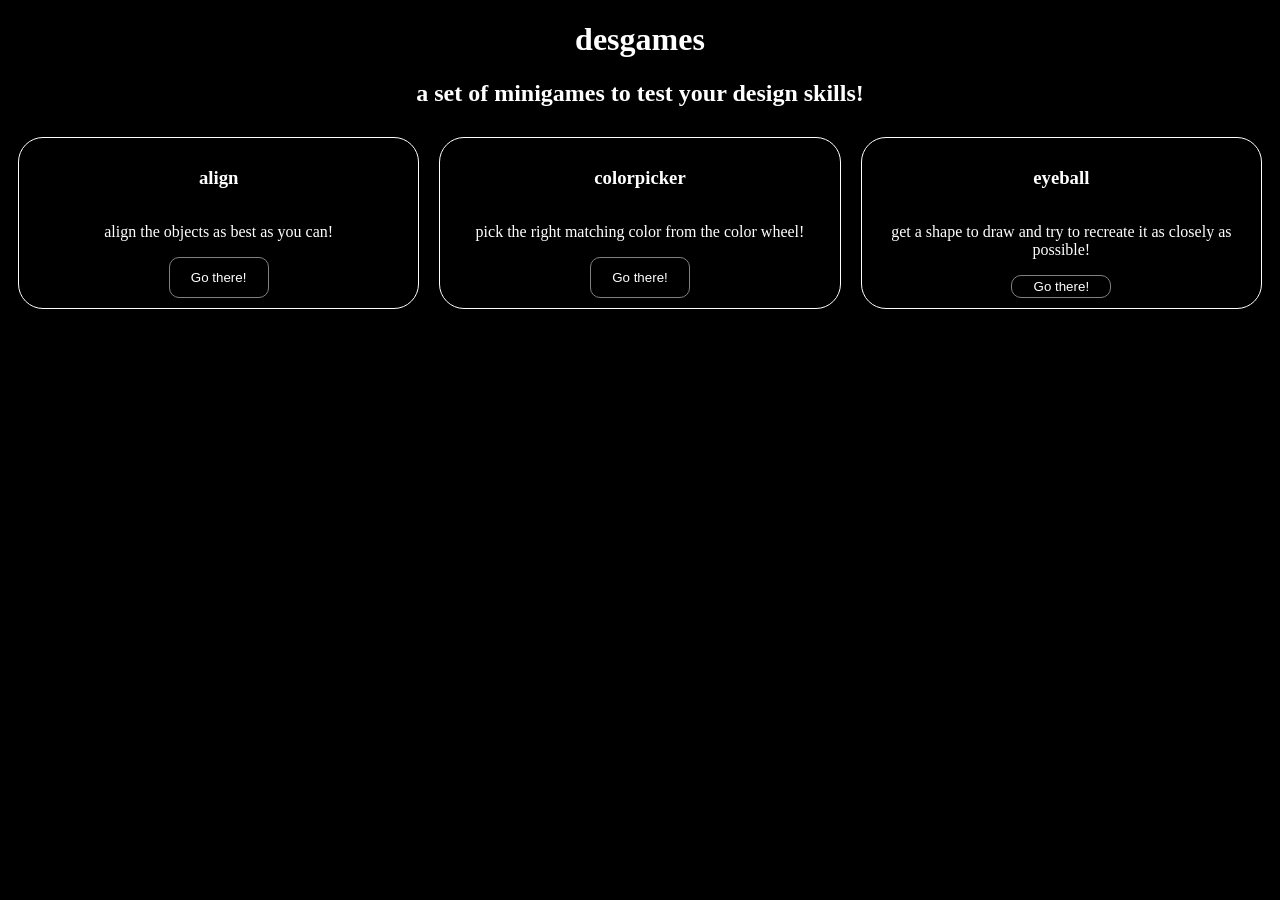
<file: index.html>
<!DOCTYPE html>
<html lang="en">
<head>
    <meta charset="UTF-8">
    <meta name="viewport" content="width=device-width, initial-scale=1.0">
    <link rel="stylesheet" href="style.css">
    <title>desgames</title>
</head>
<body>
    <h1>desgames</h1>
    <h2>a set of minigames to test your design skills!</h2>

    <div class="selector">
        <div class="gamecard align">
            <h3> align </h3>
            <p>align the objects as best as you can!</p>
            <button onClick="location.href='/games/align.html'">Go there!</button>
        </div>
        <div class="gamecard colorpicker">
            <h3>colorpicker</h3>
            <p>pick the right matching color from the color wheel!</p>
         <button onClick="location.href='/games/colorpicker.html'">Go there!</button>

        </div>
        <div class="gamecard eyeball">
            <h3>eyeball</h3>
            <p>get a shape to draw and try to recreate it as closely as possible!</p>
            <button onClick="location.href='/games/eyeball.html'">Go there! </button>

        </div>
    </div>
</body>
</html>
</file>
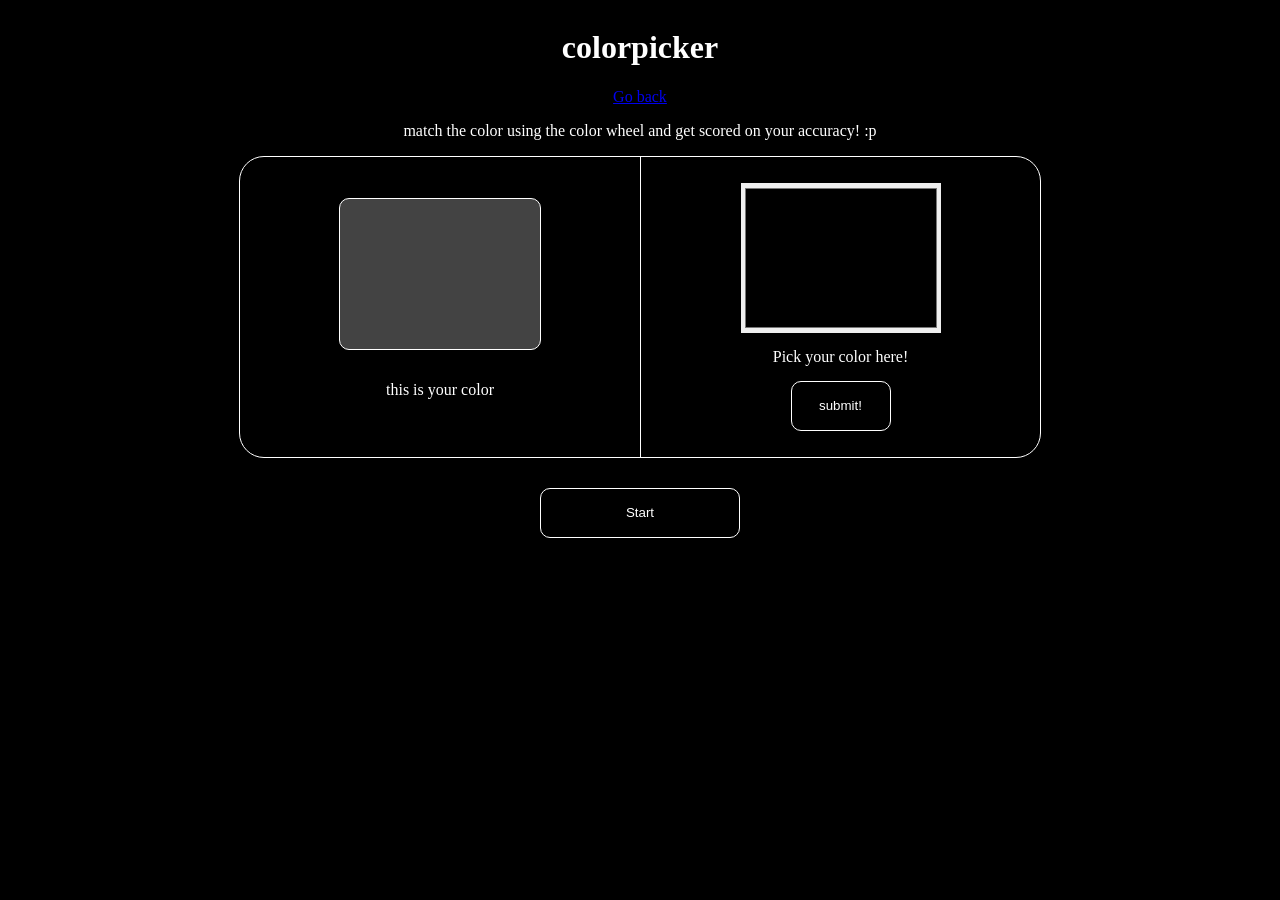
<file: games/colorpicker.html>
<!DOCTYPE html>
<html lang="en">
<head>
    <meta charset="UTF-8">
    <meta name="viewport" content="width=device-width, initial-scale=1.0">
    <title>colorpicker</title>
    <link rel="stylesheet" href="colorpicker.css">


</head>
<body>
    <h1>colorpicker</h1>
    <a href="../index.html">Go back</a>
    <p>match the color using the color wheel and get scored on your accuracy! :p</p>

    <div class="gamecard">
        <div class="card given">
            <div id="colorbox"></div>
            <p>this is your color</p>
        </div>
        <div class="card choose">
            <input type="color" id="colorpicker">
            <label for="colorpicker">Pick your color here!</label>
            <button id="submitbutton" onclick="submit()">submit!</button>
        </div>

    </div>

    <button id="mainbutton" onclick="start()">Start</button>

    <p id="scorelabel"></p>

    <script src="colorpicker.js"></script>
</body>
</html>
</file>
<file: style.css>
body{
    background: black;
    color:white;
    text-align: center;
}
.gamecard{
    border:1px solid white;
    display: flex;
    flex-direction: column;
    align-items: center;
    justify-content: center;
    padding: 10px;
    margin:10px;
    width :600px;
    height: 150px;
    border-radius: 25px;
    text-align: center;
}

.gamecard button{
    width: 100px;
    height: 50px;
    border: 1px solid grey;
    border-radius: 10px;
    background-color:black;
    color: white;
}
.gamecard button:hover{
    background-color: grey;
}

.gamecard:hover{
    background-color: rgb(50, 50, 50);
}

.selector{
    display:flex;
    
}
</file>
<file: games/colorpicker.css>
.blocked{
    cursor: not-allowed;
}


body{
        background-color: black;
        color: white;
        display: flex;
        flex-direction: column;
        align-items: center;
    }
button{
    background: black;
        color:white;
        border-radius: 10px;
        border: 1px solid white;
}

button:hover{
    background: rgb(50, 50, 50);
}
    .gamecard{
        width:800px;
        height:300px;
        border: 1px solid white;
        border-radius: 25px;
        display: flex;

    }
    .gamecard .card{
        width:50%;
        height: 100%;
        border: none;
        box-sizing: border-box;
        display:flex;
        flex-direction: column;
        align-items: center;
        justify-content: center;
        gap: 15px;
    }
    .gamecard .choose{
        
        border-left: 1px solid white;
    }
    .choose #colorpicker{
        height:150px;
        width: 200px;
        border: none;
    }
    .choose button{
        width:100px;
        height:50px;
    }
 
    .given #colorbox{
        width: 200px;
        height: 150px;
        border:1px solid white;
        border-radius: 10px;
        background-color: rgb(67,67,67);
    }   


    #mainbutton{
        width: 200px;
        height: 50px;
        margin-top: 30px;
    }
</file>
